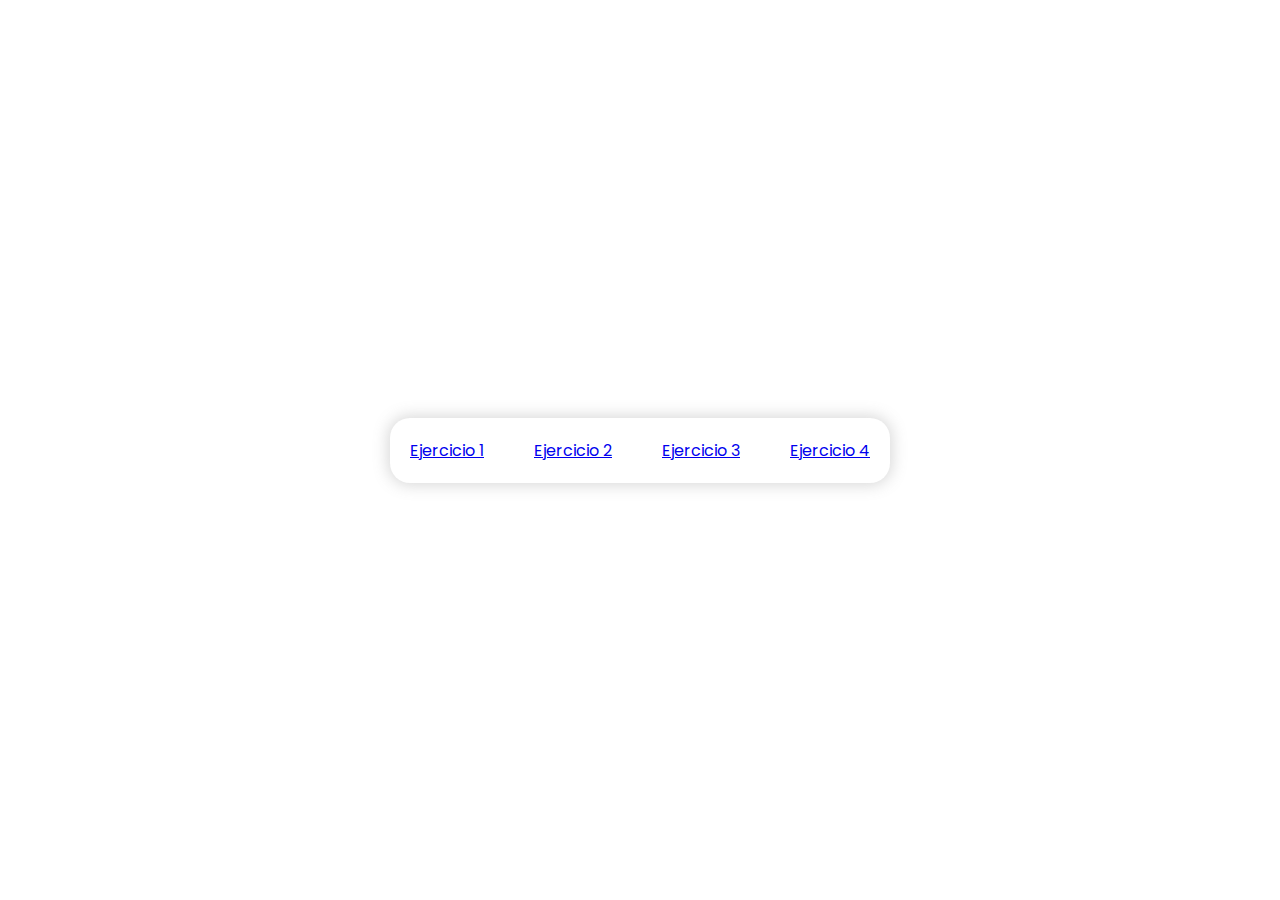
<file: index.html>
<!DOCTYPE html>
<html lang="en">
<head>
  <meta charset="UTF-8">
  <meta http-equiv="X-UA-Compatible" content="IE=edge">
  <meta name="viewport" content="width=device-width, initial-scale=1.0">
  <link rel="stylesheet" href="style.css">
  <link href="https://cdn.jsdelivr.net/npm/bootstrap@5.0.2/dist/css/bootstrap.min.css" rel="stylesheet" integrity="sha384-EVSTQN3/azprG1Anm3QDgpJLIm9Nao0Yz1ztcQTwFspd3yD65VohhpuuCOmLASjC" crossorigin="anonymous">
  <script src="https://cdn.jsdelivr.net/npm/bootstrap@5.0.2/dist/js/bootstrap.bundle.min.js" integrity="sha384-MrcW6ZMFYlzcLA8Nl+NtUVF0sA7MsXsP1UyJoMp4YLEuNSfAP+JcXn/tWtIaxVXM" crossorigin="anonymous"></script>
  <title>Document</title>
</head>
<body>
  <main>
    <section class="body">
      <a href="/one/index.html" class="btn btn-primary">Ejercicio 1</a>
      <a href="/two/index.html" class="btn btn-primary">Ejercicio 2</a>
      <a href="/three/index.html" class="btn btn-primary">Ejercicio 3</a>
      <a href="/four/index.html" class="btn btn-primary">Ejercicio 4</a>
    </section>
  </main>
</body>
</html>
</file>
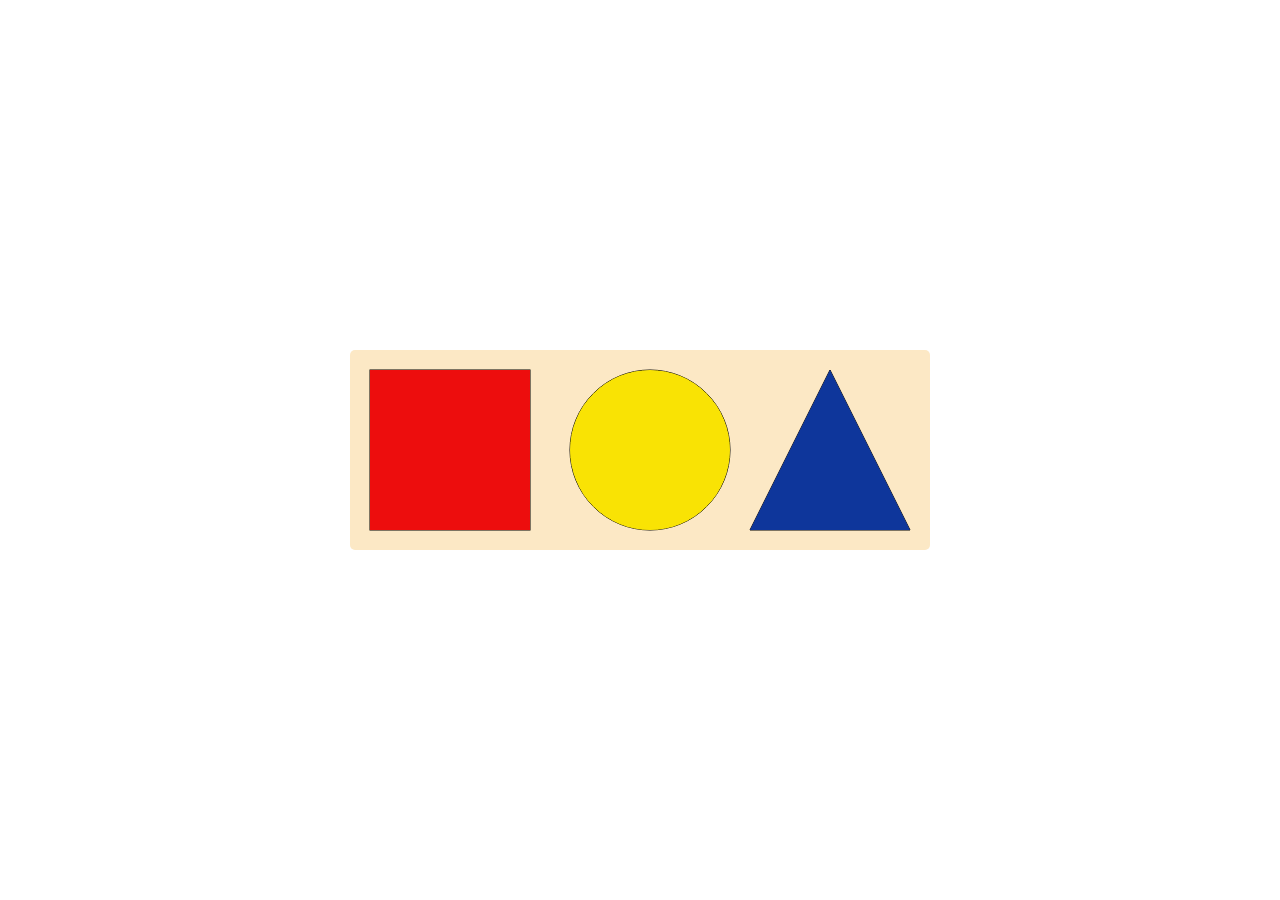
<file: four/index.html>
<!DOCTYPE html>
<html lang="en">
<head>
  <meta charset="UTF-8">
  <meta http-equiv="X-UA-Compatible" content="IE=edge">
  <meta name="viewport" content="width=device-width, initial-scale=1.0">
  <link rel="stylesheet" href="./css/style.css">
  <title>Figuras canvas</title>
</head>
<body>
  <main>
    <canvas id="wall" width="580" height="200"></canvas>
  </main>
  <script src="./js/index.js"></script>
</body>
</html>
</file>
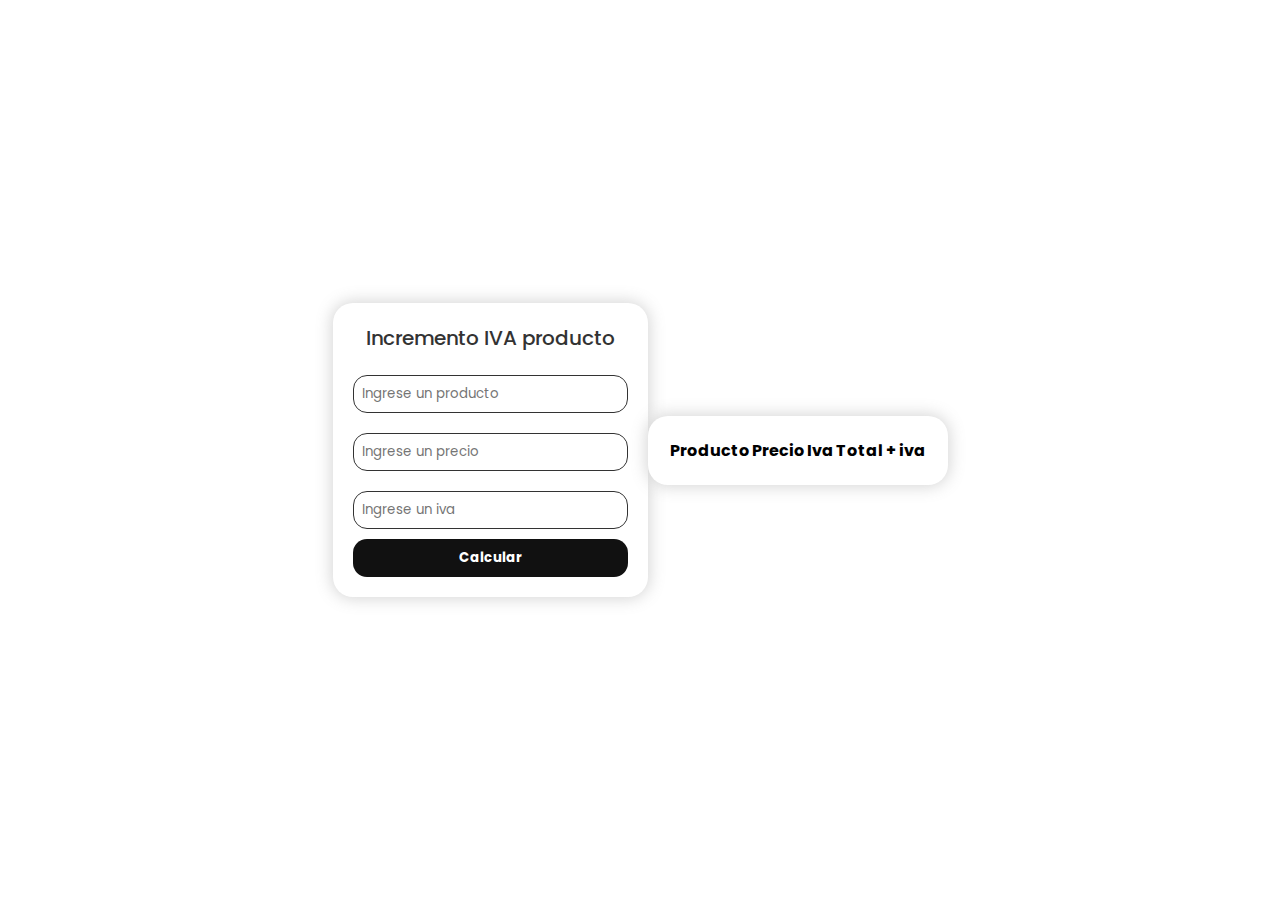
<file: one/index.html>
<!DOCTYPE html>
<html lang="en">
<head>
  <meta charset="UTF-8">
  <meta http-equiv="X-UA-Compatible" content="IE=edge">
  <meta name="viewport" content="width=device-width, initial-scale=1.0">
  <link rel="stylesheet" href="./css/style.css">
  <link href="https://cdn.jsdelivr.net/npm/bootstrap@5.0.2/dist/css/bootstrap.min.css" rel="stylesheet" integrity="sha384-EVSTQN3/azprG1Anm3QDgpJLIm9Nao0Yz1ztcQTwFspd3yD65VohhpuuCOmLASjC" crossorigin="anonymous">
  <script src="https://cdn.jsdelivr.net/npm/bootstrap@5.0.2/dist/js/bootstrap.bundle.min.js" integrity="sha384-MrcW6ZMFYlzcLA8Nl+NtUVF0sA7MsXsP1UyJoMp4YLEuNSfAP+JcXn/tWtIaxVXM" crossorigin="anonymous"></script>
  <title>Incremento IVA</title>
</head>
<body>
  <main class="body">
    <section class="card">
      <header class="card-title">Incremento IVA producto</header>
      <main>
        <form id="form">
          <section class="card-form">
            <div>
              <label for="producto"></label>
              <input type="text" name="producto" id="producto" placeholder="Ingrese un producto">
            </div>
            <div>
              <label for="precio"></label>
              <input type="number" name="precio" id="precio" placeholder="Ingrese un precio">
            </div>
            <div>
              <label for="iva"></label>
              <input type="number" name="iva" id="iva" placeholder="Ingrese un iva">
            </div>
            <button id="button">Calcular</button>
          </section>
        </form>
      </main>
    </section>
    <section class="card ms-5">
      <table class="table">
        <thead>
          <tr>
            <th scope="col">Producto</th>
            <th scope="col">Precio</th>
            <th scope="col">Iva</th>
            <th scope="col">Total + iva</th>
          </tr>
        </thead>
        <tbody id="tbody">
        </tbody>
      </table>
    </section>
  </main>
  <script src="./js/index.js"></script>
</body>
</html>
</file>
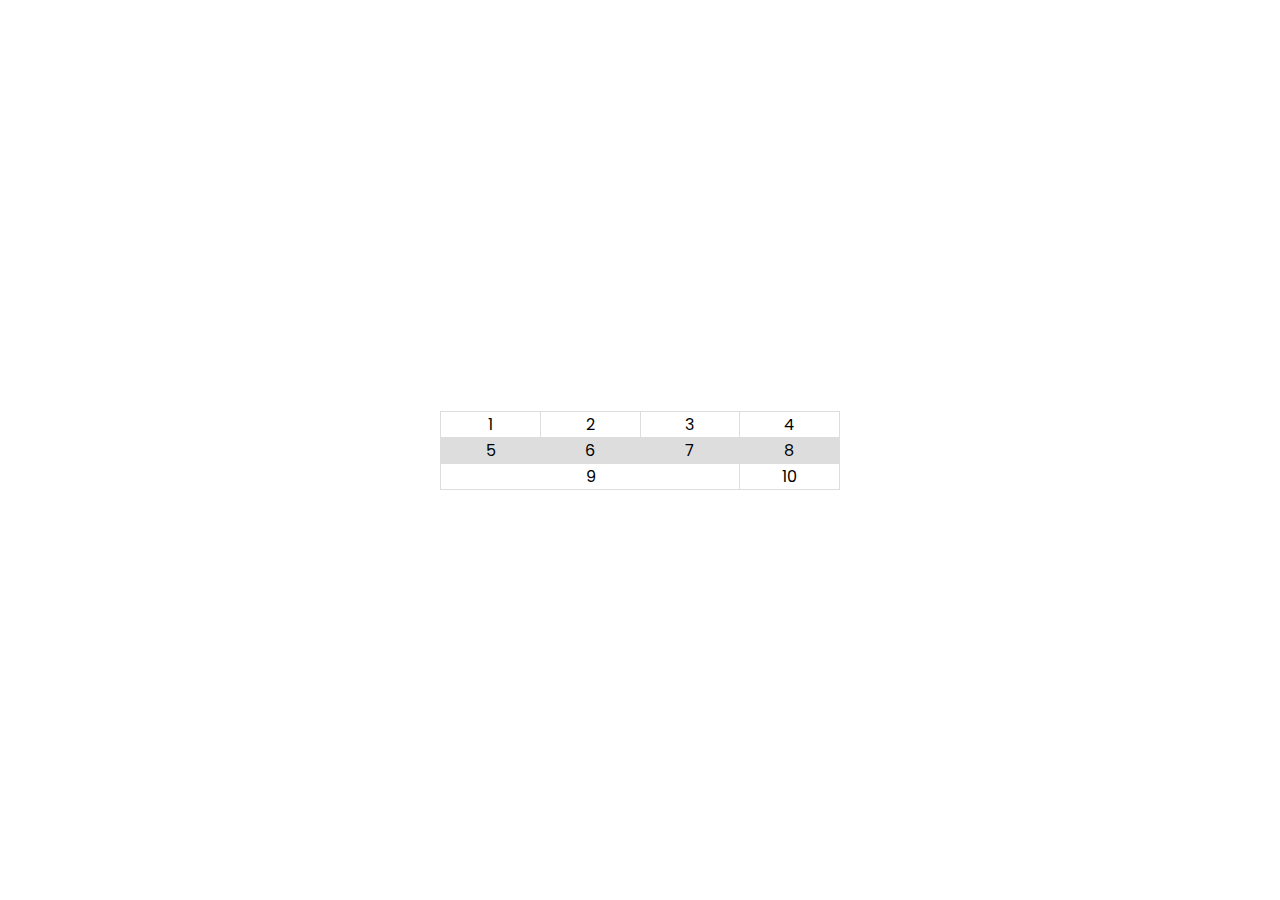
<file: three/index.html>
<!DOCTYPE html>
<html lang="en">

<head>
  <meta charset="UTF-8">
  <meta http-equiv="X-UA-Compatible" content="IE=edge">
  <meta name="viewport" content="width=device-width, initial-scale=1.0">
  <link rel="stylesheet" href="./css/style.css">
  <title>Copia tabla</title>
</head>

<body>
  <main>
    <table>
      <tbody>
        <tr>
          <td>1</td>
          <td>2</td>
          <td>3</td>
          <td>4</td>
        </tr>
        <tr>
          <td>5</td>
          <td>6</td>
          <td>7</td>
          <td>8</td>
        </tr>
        <tr>
          <td colspan="3">9</td>
          <td>10</td>
        </tr>
      </tbody>
    </table>
  </main>

</body>

</html>
</file>
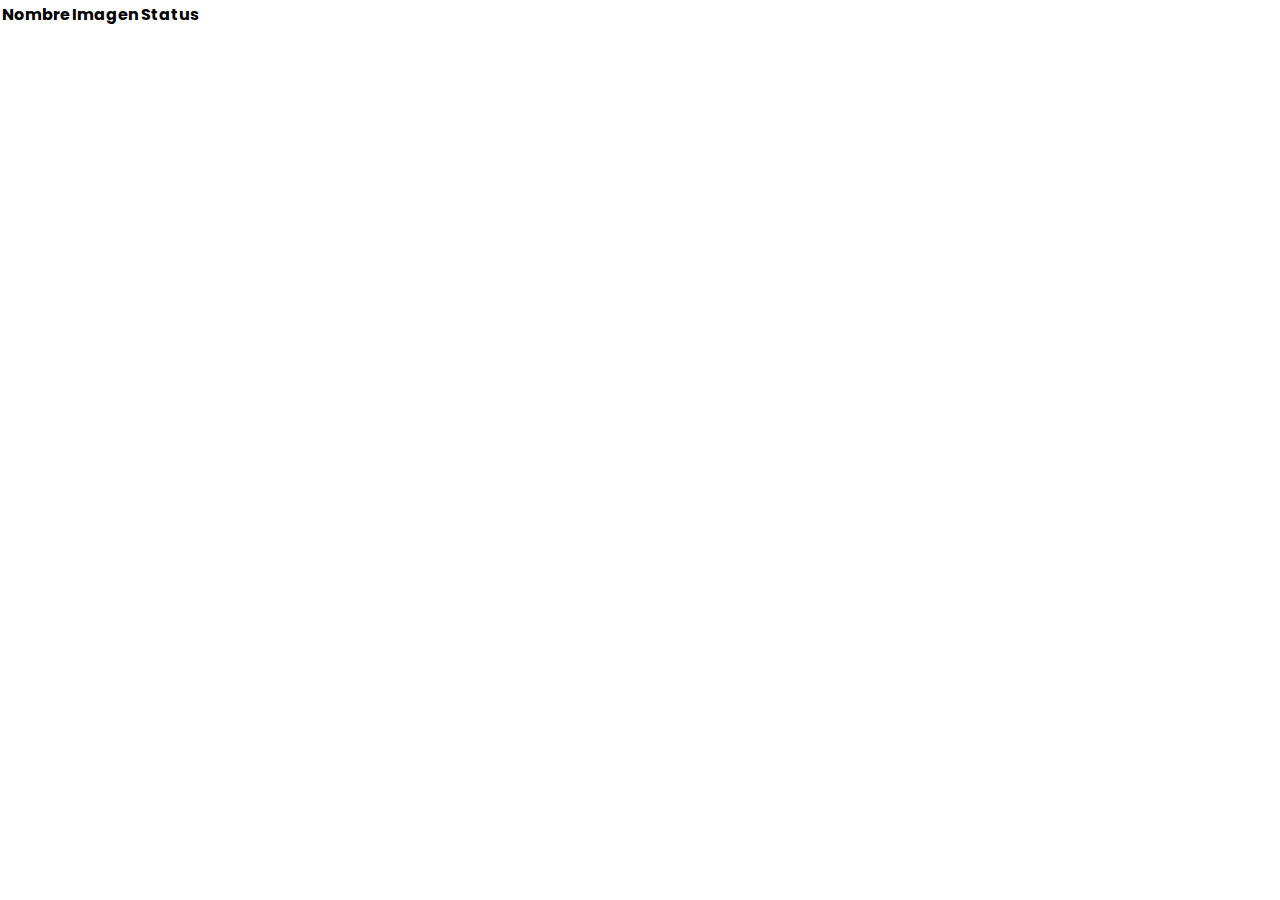
<file: two/index.html>
<!DOCTYPE html>
<html lang="en">
<head>
  <meta charset="UTF-8">
  <meta http-equiv="X-UA-Compatible" content="IE=edge">
  <meta name="viewport" content="width=device-width, initial-scale=1.0">
  <link rel="stylesheet" href="./css/style.css">
  <link href="https://cdn.jsdelivr.net/npm/bootstrap@5.0.2/dist/css/bootstrap.min.css" rel="stylesheet" integrity="sha384-EVSTQN3/azprG1Anm3QDgpJLIm9Nao0Yz1ztcQTwFspd3yD65VohhpuuCOmLASjC" crossorigin="anonymous">
  <script src="https://cdn.jsdelivr.net/npm/bootstrap@5.0.2/dist/js/bootstrap.bundle.min.js" integrity="sha384-MrcW6ZMFYlzcLA8Nl+NtUVF0sA7MsXsP1UyJoMp4YLEuNSfAP+JcXn/tWtIaxVXM" crossorigin="anonymous"></script>
  <title>Rick y Morty</title>
</head>
<body>
  <main>
    <table class="table">
      <thead>
        <th>Nombre</th>
        <th>Imagen</th>
        <th>Status</th>
      </thead>
      <tbody id="tbody"></tbody>
    </table>
  </main>
  <script src="./js/index.js"></script>
</body>
</html>
</file>
<file: style.css>
@import url('https://fonts.googleapis.com/css2?family=Poppins:wght@200;300;400;500;600;700;800&display=swap');


html, body{
  height: 100%;
}

*{
  padding: 0;
  margin: 0;
  box-sizing: border-box;
  font-family: 'Poppins', sans-serif;
}

main {
  display: flex;
  justify-content: center;
  align-items: center;
  height: 100%;
}

.body {
  border-radius: 20px;
  box-shadow: 0px 0px 15px 2px rgba(209, 209, 209, 0.877);
  display: flex;
  justify-content: space-between;
  width: 500px;
  padding: 20px;
}
</file>
<file: four/css/style.css>
@import url('https://fonts.googleapis.com/css2?family=Poppins:wght@200;300;400;500;600;700;800&display=swap');


html, body{
  height: 100%;
}

*{
  padding: 0;
  margin: 0;
  box-sizing: border-box;
  font-family: 'Poppins', sans-serif;
}

main {
  display: flex;
  justify-content: center;
  align-items: center;
  height: 100%;
}

#wall {
  background-color: #fce8c5;
  border-radius: 5px;
}
</file>
<file: one/css/style.css>
@import url('https://fonts.googleapis.com/css2?family=Poppins:wght@200;300;400;500;600;700;800&display=swap');


html, body{
  height: 100%;
}

*{
  padding: 0;
  margin: 0;
  box-sizing: border-box;
  font-family: 'Poppins', sans-serif;
}

.body {
  display: flex;
  justify-content: center;
  align-items: center;
  height: 100%;
}

.card {
  padding: 20px;
  text-align: center;
  display: flex;
  align-items: center;
  justify-content: center;
  flex-direction: column;
  gap: 12px;
  background: #fff;
  border-radius: 20px;
  box-shadow: 0px 0px 15px 2px rgba(209, 209, 209, 0.877);
}

.card-title {
  color: #333;
  font-size: 20px;
  font-weight: 500;
}

.card-form {
  display: flex;
  flex-direction: column;
  gap: 10px;
}

.card-form input {
  margin-top: 10px;
  outline: 0;
  background: rgb(255, 255, 255);
  box-shadow: transparent 0px 0px 0px 1px inset;
  padding: 0.6em;
  border-radius: 14px;
  border: 1px solid #333;
  color: black;
}

.card-form button {
  border: 0;
  background: #111;
  color: #fff;
  padding: 0.68em;
  border-radius: 14px;
  font-weight: bold;
}

.card-form button:hover {
  opacity: 0.8;
}
</file>
<file: three/css/style.css>
@import url("https://fonts.googleapis.com/css2?family=Poppins:wght@200;300;400;500;600;700;800&display=swap");

html,
body {
  height: 100%;
}

* {
  padding: 0;
  margin: 0;
  box-sizing: border-box;
  font-family: "Poppins", sans-serif;
}

main {
  display: flex;
  justify-content: center;
  align-items: center;
  height: 100%;
}

table {
  width: 400px;
  text-align: center;
  border-collapse: collapse;
}

tr:nth-child(odd) {
  background-color: #ffffff;
  border: 1px solid #dddddd;
}

tr:nth-child(odd) td {
  border: 1px solid #dddddd;
  width: 50px;
}

tr:nth-child(even) {
  border: 1px solid #dddddd;
  background-color: #dddddd;
}

tr:nth-child(even) td{
  width: 50px;
}
</file>
<file: two/css/style.css>
@import url('https://fonts.googleapis.com/css2?family=Poppins:wght@200;300;400;500;600;700;800&display=swap');


html, body{
  height: 100%;
}

*{
  padding: 0;
  margin: 0;
  box-sizing: border-box;
  font-family: 'Poppins', sans-serif;
}
</file>
